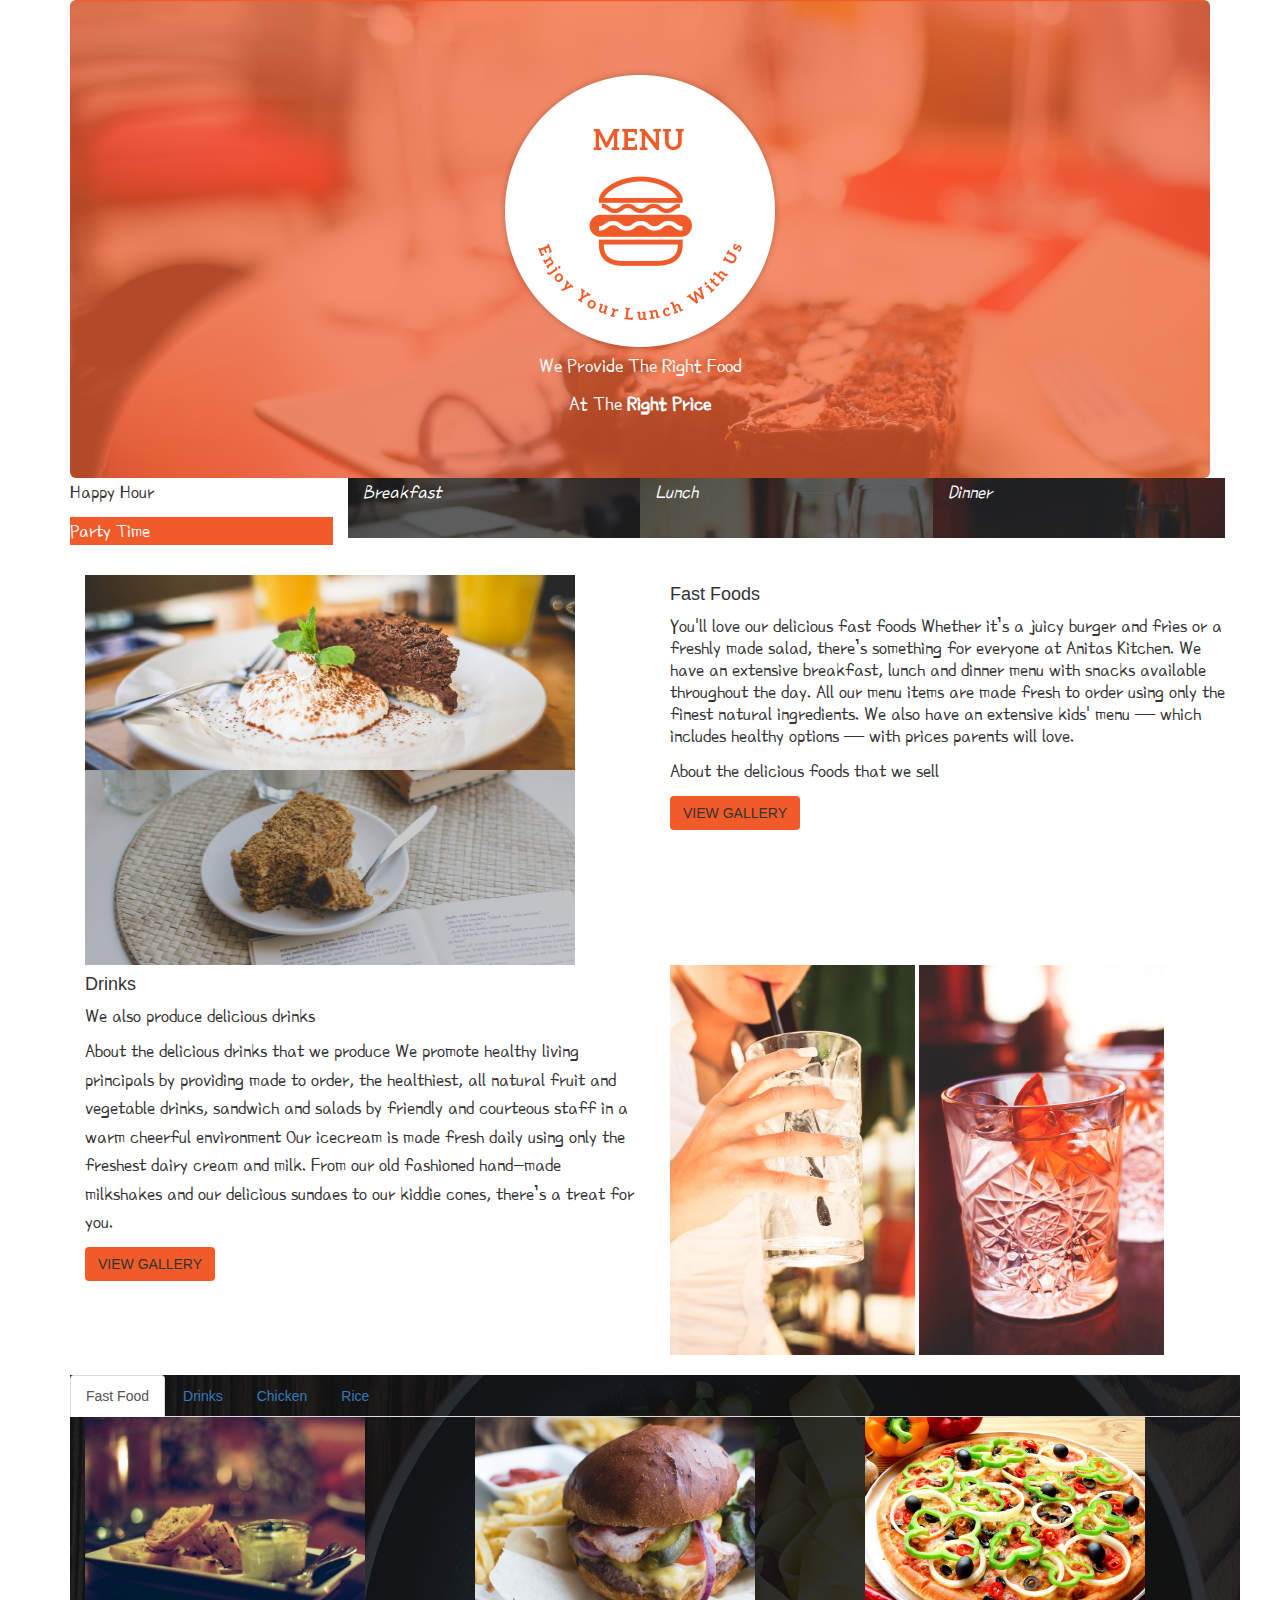
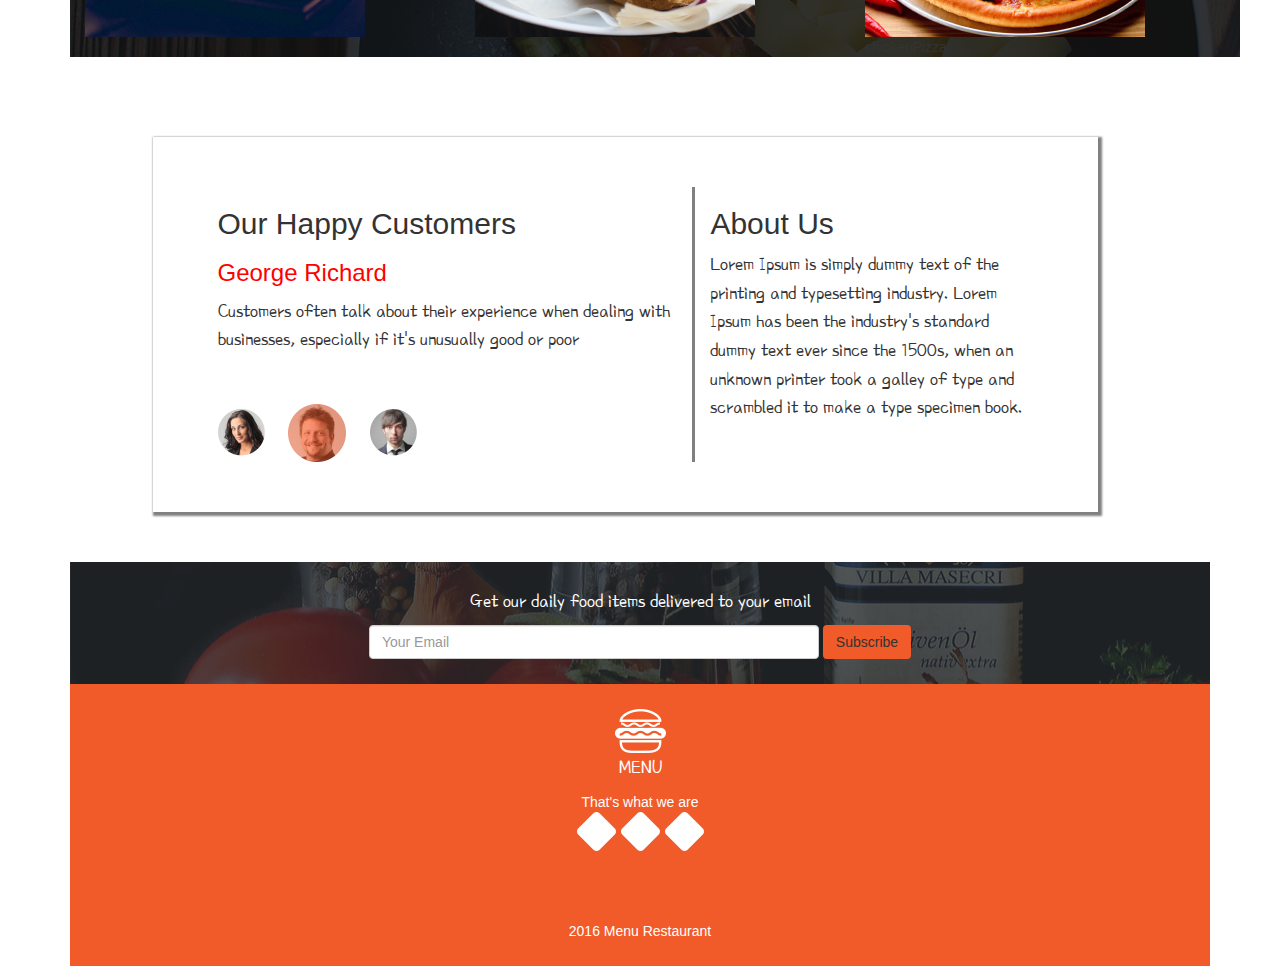
<file: index.html>
<!DOCTYPE html>
<html lang="en">
<head>
    <link href="https://fonts.googleapis.com/css?family=Poor+Story" rel="stylesheet">
    <title>Anita's Kitchen</title>
    <meta charset="utf-8">
    <link rel="stylesheet" href="css/bootstrap.css">
    <link rel="stylesheet" href="css/style.css">
    <script src="js/jquery-3.3.1.js"></script>
    <script src="js/bootstrap.min.js"></script>
	<script src="js/restuarant.js"></script>
</head>
<body>
    <div class="container">
        <div class="jumbotron">
            <h1>
                <img src="img/logoBig.png" alt="logo">
                <p style="color:white"> We Provide The Right Food </p>
                <p style="color:white">At The <b>Right Price</b>  </p>
            </h1>
        </div>
    </div>

    <div class="container">
        <div class="row">
            <div class="col-md-3">
                <div class="img1" style="height:50%">
                    <p style="position:center"> Happy Hour </p>
                </div>
                <div class="img2" style="height:50%">
                    <p style="color:white; position:center"> Party Time </p>
                </div>
            </div>
            <div class="col-md-3 img3" style="height:60px">
                <p style="color:white"> <i> Breakfast </i> </p>
            </div>

            <div class="col-md-3 img4" style="height:60px">
                <p style="color:white"> <i>Lunch </i> </p>
            </div>
            <div class="col-md-3 img5" style="height:60px">
                <p style="color:white"> <i> Dinner </i>  </p>
            </div>
        </div><br>
        <div class="container">
            <div class="row">
                <div class="col-sm-6">
                    <span class="border">
                        <img src="img/fastFood1.jpg" alt="fastfood1">
                        <img src="img/fastFood2.jpg" alt="fastfood2">
                    </span>
                </div>
                <div class="col-sm-6">
                    <h4> Fast Foods </h4>
					<h5> You'll love our delicious fast foods
            Whether it’s a juicy burger and fries or a freshly made salad, there’s something for everyone at Anitas Kitchen. We have an extensive breakfast, lunch and dinner menu with snacks available throughout the day.
            All our menu items are made fresh to order using only the finest natural ingredients.

            We also have an extensive kids' menu — which includes healthy options — with prices parents will love.


          </h5>
					<p>
                         About the delicious foods that we sell

					</p>
					<button class="btn btn img2"> VIEW GALLERY </button>
                </div>
            </div>
            <div class="row">
                <div class="col-sm-6">
                    <h4> Drinks </h4>
			     <h5> We also produce delicious drinks</h5>
				     <p>
                         About the delicious drinks that we produce
We promote healthy living principals by providing made to order, the healthiest, all natural fruit and vegetable drinks,
sandwich and salads by friendly and courteous staff in a warm cheerful environment

Our icecream is made fresh daily using only the freshest dairy cream and milk. From our old fashioned hand-made milkshakes and our delicious sundaes to our kiddie cones, there’s a treat for you.




					</p>
                 <button class="btn btn img2 margin"> VIEW GALLERY </button>

                </div>
                <div class="col-sm-6">
                    <span class="border">
                        <img src="img/drink1.jpg" alt="fastfood1">
                        <img src="img/drink2.jpg" alt="fastfood2">
                    </span>
                </div>

            </div>
        </div><br>

        <div class="container tabstrip-img">
            <div class="row">
                <ul class="nav nav-tabs">
                    <li class="active"><a data-toggle="pill" href="#home">Fast Food</a></li>
                    <li><a  data-toggle="pill" href="#menu1">Drinks</a></li>
                    <li><a  data-toggle="pill" href="#menu2">Chicken</a></li>
                    <li><a data-toggle="pill" href="#menu3">Rice</a></li>
                </ul>

                <div class="tab-content">
                    <div id="home" class="tab-pane fade in active">
                        <div class="container">
                            <div class="row">
                                <div class="col-sm-4">
                                    <span class="border">
                                        <img src="img/chickenBurger.jpg" alt="fastfood2">

                                    </span>
                                </div>
                                <div class="col-sm-4">
                                    <span class="border">
                                        <img src="img/beefBurger.jpg" alt="fastfood2">
                                    </span>
                                </div>
                                <div class="col-sm-4">
                                    <span class="border">
                                        <img src="img/chickenPizza.jpg" alt="fastfood2"> chickenPizza </img>
                                    </span>
                                </div>
                            </div>
                        </div>
                    </div>
                    <div id="menu1" class="tab-pane fade">
                        <div class="container">
                            <div class="row">
                                <div class="col-sm-6">
                                    <span class="border">
                                        <img src="img/drink1.jpg" alt="fastfood1">
                                    </span>
                                </div>
                                <div class="col-sm-6">
                                    <span class="border">
                                        <img src="img/drink2.jpg" alt="fastfood2">
                                    </span>
                                </div>
                            </div>
                        </div>
                    </div>

                <div id="menu2" class="tab-pane fade">
                    <div class="row">
                        <div class="col-sm-4">
                            <span class="border">
                                <img src="img/chickenBurger.jpg" alt="fastfood2">
                            </span>
                        </div>
                        <div class="col-sm-4">
                            <span class="border">
                                <img src="img/beefBurger.jpg" alt="fastfood2">
                            </span>
                        </div>
                        <div class="col-sm-4">
                            <span class="border">
                                <img src="img/chickenPizza.jpg" alt="fastfood2">
                            </span>
                        </div>
                    </div>
                </div>

                <div id="menu3" class="tab-pane fade">
                    <div class="row">
                        <div class="col-sm-4">
                            <span class="border">
                                <img src="img/chickenBurger.jpg" alt="fastfood2">
                            </span>
                        </div>
                        <div class="col-sm-4">
                            <span class="border">
                                <img src="img/beefBurger.jpg" alt="fastfood2">
                            </span>
                        </div>
                        <div class="col-sm-4">
                            <span class="border">
                                <img src="img/chickenPizza.jpg" alt="fastfood2">
                            </span>
                        </div>
                    </div>
                </div>
            </div>
          </div>
    </div>
     <br><br>
    <div class="container">
		 <div class="row">
		  </div>
    </div><br><br>
<!--
<div id= "customers" class="tab-pane fade">
  <div class="row ">
    <div class="col-sm-4">
      <span class="border"> <p> Great food! Menu is awesome! there food are not only great but great price </p>
        <img src="img/p1.png" alt="p1">

    </div>

  </div>

</div>-->

<div class="row">
  <div class="col-md-10 col-md-offset-1">


      <div class="row customers">
          <div class="col-md-7 righte">
            <h2>Our Happy Customers</h2>
            <h3> George Richard </h3>
            <p> Customers often talk about their experience when dealing with businesses, especially if it's unusually good or poor </p>

            <br>
            <br>
            <img src="img/p1.png" alt="">
            <img class="mySpace" src="img/p2.png" alt="">
            <img src="img/p3.png" alt="">
          </div>
          <div class="col-md-5">
            <h2>About Us</h2>
            <p>Lorem Ipsum is simply dummy text of the printing and typesetting industry. Lorem Ipsum has been the industry's standard dummy text ever since the 1500s, when an unknown printer took a galley of type and scrambled it to make a type specimen book.</p>
          </div>
      </div>


  </div>
</div>







    <footer class="container-fluid text-center footer-img">
	<div>
	 <p style="color:white">Get our daily food items delivered to your email</p>
        <form class="form-inline">
            <input type="email" id="Email" class="form-control" size="50" placeholder="Your Email">
            <button type="button" class="btn img2 btn-subscribe">Subscribe</button>
        </form>
	</div>

    </footer>
	 <footer class="container-fluid text-center img2">
          <img src="img/logo_white.png" alt="logo"> <p class="white-text-color">MENU</p>
           <text class="white-text-color">That's what we are  </text>
           <p>
           <img src="img/facebook.png" alt="">
           <img src="img/pinterest.png" alt="">
           <img src="img/twitter.png" alt="">
         </p>
         <br>
         <br>
         <br>

         <text class="white-text-color">2016 Menu Restaurant </text>
    </footer>

</body>
</html>
</file>
<file: css/style.css>
.jumbotron{
background-image:url('../img/landing.jpg');
text-align: center;
  margin-bottom: 0;
}

.tabstrip-img {
background-image:url('../img/foodsBg.jpg');
}
.footer-img {
background-image:url('../img/subscribe.jpg');
}
h1{
font-size: 30px
position: relative;


}

.default-text-color{
	color :  #F15A29;
}
.white-text-color{
	color :  white;
}

.img1{
  background-color: white;
}

.img2{
background-color: #F15A29;

}

.img3{
  background-image: url('../img/breakfast.jpg');
}

.img4{
background-image: url('../img/lunch.jpg');

}
.img5{
background-image: url('../img/dinner.jpg');

}
.navbar {
 margin-bottom: 50px;
 border-radius: 0;
 }



h5{
  text-transform: inherit;
  font-family: verdana;
  font-size: 20px;
  font-style: normal;
}

h5{
  text-transform: inherit;
  font-family: verdana;
  font-size: 20px;
  font-style: normal;
}

h3{
  color: red;
}

.row .customers{
      background-color: white;
      box-shadow:2px 2px 2px 2px grey;
      padding : 50px;
      width: 100%;
      margin-bottom: 50px;

}


.mySpace{
  padding-left: 20px;
  padding-right: 20px;
}

.righte{
  border-right:solid grey;
}



footer{
background-color: #f2f2f2;
padding: 25px;
 }

 p,h5{
   font-family: 'Poor Story', cursive;
   font-size: 20px;
 }
</file>
